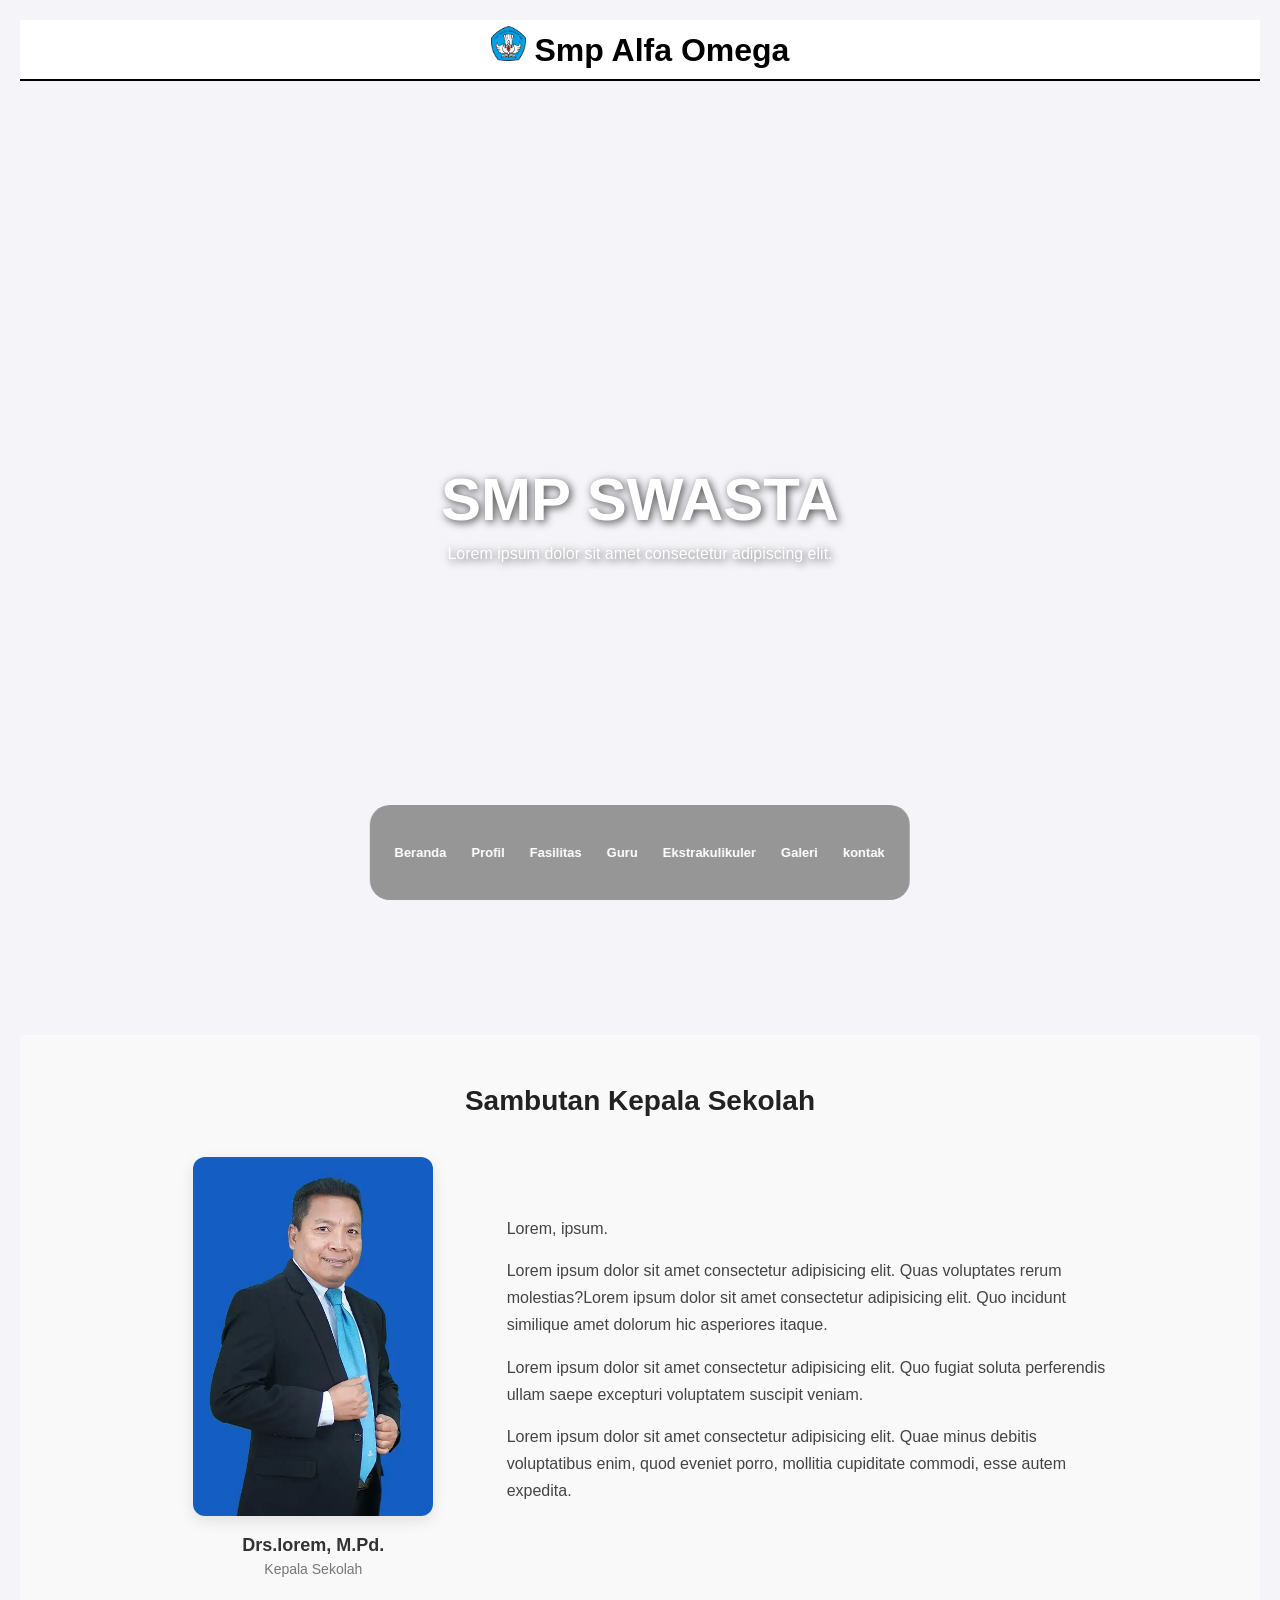
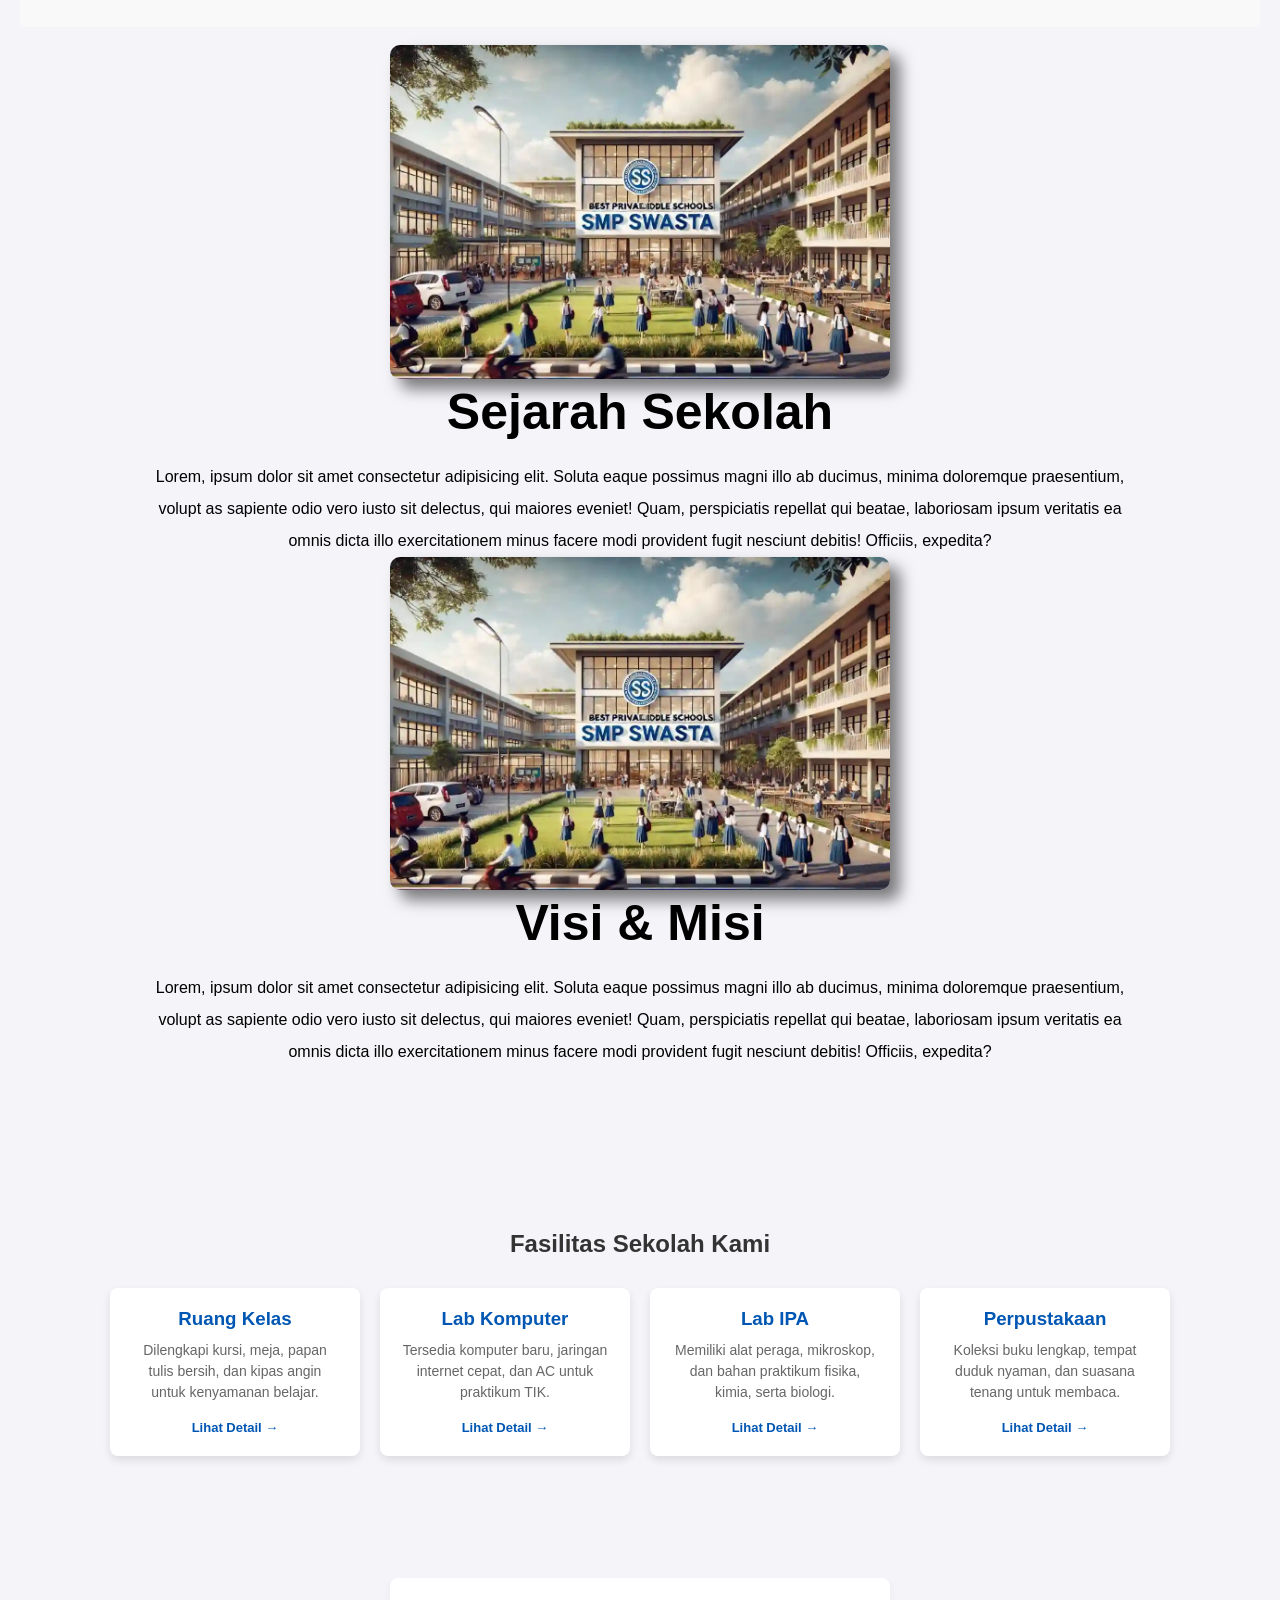
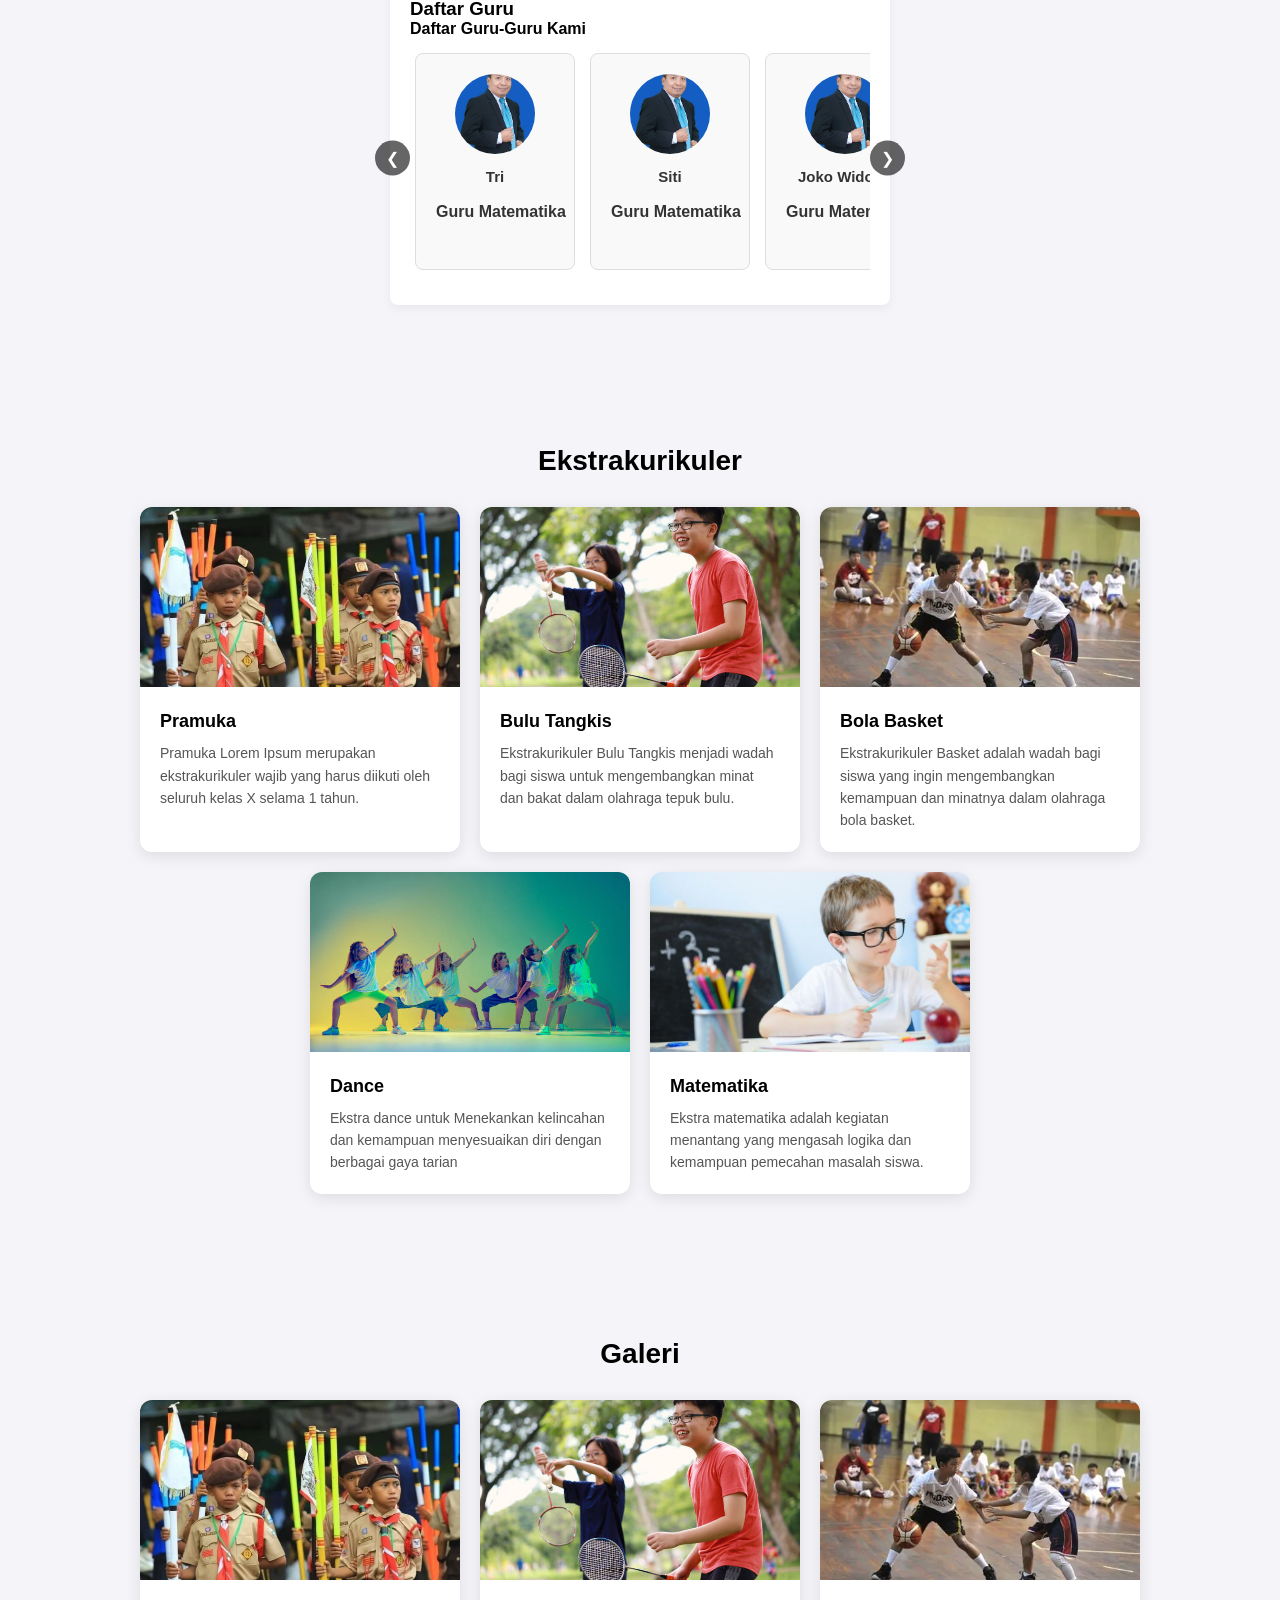
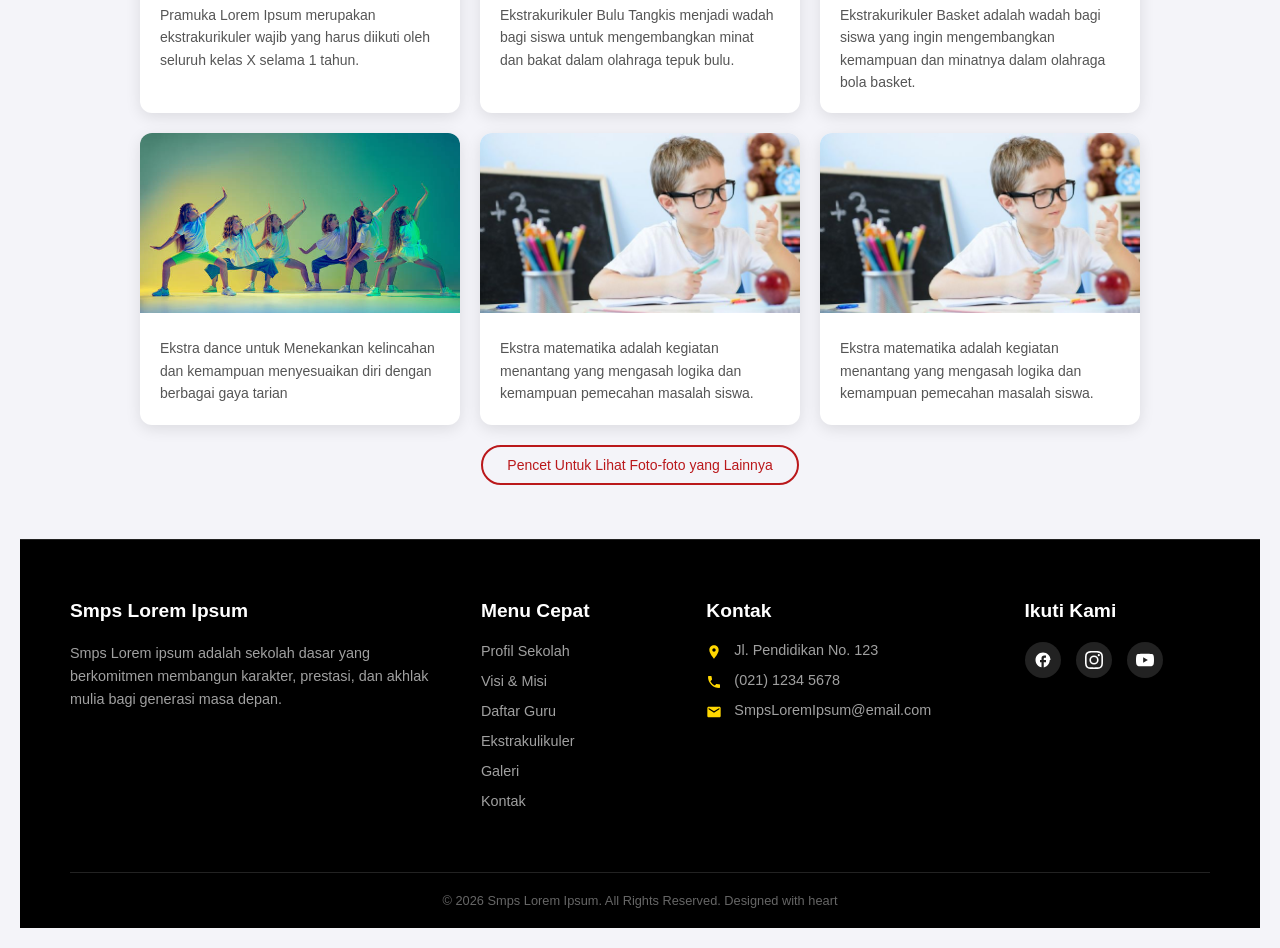
<file: index.html>
<!DOCTYPE html>
<html lang="en">
<head>
    <meta charset="UTF-8">
    <meta name="viewport" content="width=device-width, initial-scale=1.0">
    <title>websiteco</title>
    <link rel="shortcut icon" href="logo1.jpg" type="image/x-icon">
    <style>
        *{
    padding: 0;  
    margin: 0;                            
    box-sizing: border-box;
    scroll-behavior: smooth;
    font-family: Arial, Helvetica, sans-serif;
}
.container{                                                                                  
    width:80%;
    margin-inline:auto ;
}

@media (max-width:992px){
    .container{
        width: 100%;
    }
}                                            

.navbar{
    position: sticky;
    top: 0;
    padding: 0 15px;
    line-height: 45px;
    z-index: 1000;
    background-color: white;
    border-bottom: 2px solid #000000;
    font-weight: bold;
    display: fixed;
    inline-size: none;
}

.navbar-box{
    display:flex ;
    justify-content: space-between;
    align-items: center;    
    
}

.navbar-box .menu{  

    display: flex;
    align-items:right;              
    gap: 25px;
    
}

.logo1 img {
    text-align: center;
    display: fixed;
}

.navbar-box .menu li{
list-style-type: none;
}

.navbar-box .menu li a{
    text-decoration: none;
    color: black;
}



@media(max-width : 1363px){
    .navbar-box .menu{
        position: fixed;
        bottom: 0;
        left: 50%;
        transform: translateX(-50%);
        gap: 25px;      
        background-color: rgba(128, 128, 128, 0.808);
        padding: 25px;
        backdrop-filter: blur(10px);
        border-radius: 20px;
        font-size: 13px;
        
        

    }
    .navbar-box{
        justify-content: center;
    }
    .navbar-box .menu li a{
        color: white;
    }

}

.hero {
    position: relative; 
    width: 100%;
    height: 100vh;    
    overflow: hidden;
    display: flex;
    align-items: center;
    justify-content: center;
}



.background-slideshow {
    position: absolute;
    top: 0;
    left: 0;
    width: 100%;
    height: 90%;
    z-index: 1; 
}


.background-slideshow .slide {
    position: absolute;
    width: 100%;
    height: 100%;
    background-size: cover;
    background-position: center;
    background-repeat: no-repeat;
    opacity: 0;
    animation: animasiGantiGambar 12s linear infinite;
}

.background-slideshow .slide:nth-child(1) { animation-delay: 0s; }
.background-slideshow .slide:nth-child(2) { animation-delay: 4s; }
.background-slideshow .slide:nth-child(3) { animation-delay: 8s; }

@keyframes animasiGantiGambar {
    0% { opacity: 0; }
    10% { opacity: 1; }  
    33% { opacity: 1; }  
    43% { opacity: 0; }  
    100% { opacity: 0; }
}

.hero-content {
    position: relative;
    z-index: 2; 
    text-align: center;
    color: white;
    text-shadow: 2px 2px 8px rgba(0, 0, 0, 0.7); 
}

.logo1{
    margin: 3px;
    padding: 3px;
}

.logo h1{
    height: 53px;
}

.hero h1{
    font-size: 60px;
    margin-bottom: 15px;
    line-height: 1;
}

.hero p{
    margin-bottom: 30px;
}

.hero a{
    color: white;
    text-decoration: none;
    padding: 10px 20px;
    font-size: 23px;
    transition: all 0.3 ease;
    border-radius: 25px;
}

.sambutan-kepala-sekolah {
  padding: 50px 20px;
  background-color: #f9f9f9;
  font-family: 'Segoe UI', Tahoma, Geneva, Verdana, sans-serif;
}

.container {
  max-width: 1100px;
  margin: 0 auto;
}

.sambutan-kepala-sekolah h2 {
  text-align: center;
  margin-bottom: 40px;
  color: #222;
  font-size: 28px;
}

.content-wrapper {
  display: flex;
  flex-wrap: wrap;
  gap: 40px;
  align-items: center;
}

.foto-box {
  flex: 1;
  text-align: center;
  min-width: 260px;
}

.foto-box img {
  width: 100%;
  max-width: 240px;
  height: auto;
  border-radius: 12px;
  object-fit: cover;
  box-shadow: 0 5px 15px rgba(0, 0, 0, 0.1);
}


.foto-box h3 {
  margin: 15px 0 5px;
  font-size: 18px;
  color: #333;
}

.foto-box .jabatan {
  color: #777;
  font-size: 14px;
  margin: 0;
}

.teks-box {
  flex: 2;
  min-width: 300px;
  font-size: 16px;
  line-height: 1.7;
  color: #444;
}

.teks-box p {
  margin-bottom: 15px;
}
.tentang{
    width: 100%;
    min-height: 100vh;
    display: grid;
    place-items: center;
}

.tentang-box{
    display: grid;
    grid-template-columns: repeat(2,1fr);
    align-items: center;
    gap: -15px;
    
}

.tentang-box img{
    width: 500px;
    border-radius: 10px;
}


.tentang-box h1{
margin-bottom: 20px;
font-size: 50px;
}

.tentang-box p{
    line-height: 2;
    text-align: justify;
}
@media(max-width: 1313px){
 .tentang-box{
    grid-template-columns: 1fr;
    text-align: center;
 }
 .tentang-box p{
    text-align: center;
 }
}

@media(max-width:554px){
    .tentang-box img{
        width: 100%;
    }
}
.box1 img {
    box-shadow: 10px 10px 15px rgba(0,0,0, 0.5);
}

.box1 img:hover {
    transform: translateY(-5px);
    transition: transform 0.3s ease;
}

body {
  font-family: Arial, sans-serif;
  background-color: #f4f4f9;
  margin: 0;
  padding: 0;
}

.teacher-container {
  max-width: 500px; 
  margin: 50px auto;
  padding: 20px;
  background: #ffffff;
  border-radius: 8px;
  box-shadow: 0 4px 10px rgba(0,0,0,0.05);
  position: relative;
}

.teacher-track {
  display: flex;
  gap: 15px;
  overflow-x: auto; 
  padding: 15px 5px;
  flex-wrap: nowrap;
  white-space: nowrap;
  scroll-behavior: smooth; 
  cursor: grab; 
  user-select: none;
  -webkit-overflow-scrolling: touch;
}

.teacher-track:active {
  cursor: grabbing;
}

.teacher-track::-webkit-scrollbar {
  display: none; 
}

.teacher-card {
  width: 160px;
  min-width: 160px;
  flex-shrink: 0;
  background: #f9f9f9;
  border: 1px solid #ddd;
  border-radius: 8px;
  text-align: center;
  padding: 20px;
  text-decoration: none;
  color: #333;
  display: inline-block;
  box-sizing: border-box;
}

.teacher-card img {
  width: 80px;
  height: 80px;
  border-radius: 50%;
  object-fit: cover;
  pointer-events: none;  
}

.teacher-card h3 {
  font-size: 15px;
  margin: 10px 0 0 0;
  white-space: normal;
}

.nav-btn {
  position: absolute;
  top: 55%;
  transform: translateY(-50%);
  background: rgba(0, 0, 0, 0.6);
  color: white;
  border: none;
  width: 35px;
  height: 35px;
  border-radius: 50%;
  cursor: pointer;
  z-index: 10;
  font-size: 16px;
  display: flex;
  align-items: center;
  justify-content: center;
  transition: background 0.2s;
}

.nav-btn:hover {
  background: rgba(0, 0, 0, 0.8);
}

.prev-btn { left: -15px; }
.next-btn { right: -15px; }

.arrow-hint {
  font-size: 20px;
  color: #007BFF;
  opacity: 0;
  margin: 5px 0 0 0;
  transform: translateY(5px);
  transition: all 0.2s ease;
}

.teacher-card:hover .arrow-hint,
.teacher-card:active .arrow-hint {
  opacity: 1;
  transform: translateY(0);
}

.profile-card {
  max-width: 450px;
  margin: 60px auto;
  background: #ffffff;
  padding: 30px;
  border-radius: 12px;
  box-shadow: 0 4px 20px rgba(0,0,0,0.08);
}

.profile-header {
  display: flex;
  align-items: center;
  gap: 20px;
  margin-bottom: 25px;
}

.avatar-container {
  position: relative;
}

.profile-avatar {
  width: 85px;
  height: 85px;
  border-radius: 50%;
  object-fit: cover;
  background: #eee;
}

.profile-title h3 {
  margin: 0 0 5px 0;
  font-size: 18px;
  color: #333;
}

.profile-title p {
  margin: 0;
  color: #666;
  font-size: 13px;
}

.profile-details {
  border-top: 1px solid #eee;
  padding-top: 20px;
}

.detail-row {
  display: flex;
  margin-bottom: 15px;
  font-size: 14px;
}

.detail-label {
  width: 140px; 
  color: #777;
  flex-shrink: 0;
}

.detail-value {
  color: #222;
}

.font-bold {
  font-weight: bold;
}

.action-container {
  margin-top: 25px;
  border-top: 1px solid #eee;
  padding-top: 15px;
  text-align: right;
}

.back-btn {
  display: inline-block;
  padding: 8px 16px;
  background: #007BFF;
  color: white;
  text-decoration: none;
  border-radius: 6px;
  font-size: 13px;
  font-weight: bold;
  transition: background 0.2s;
}

.back-btn:hover {
  background: #0056b3;
}

.p1{
    text-align: center;
}
* {
    margin: 0;
    padding: 0;
    box-sizing: border-box;
    font-family: 'Arial', sans-serif;
}

body {
    background-color: #ffffff;
    padding: 40px 20px;
}


.ekskul-section {
    max-width: 1200px;
    margin: 0 auto;
    text-align: center;
}

.title {
    font-size: 28px;
    margin-bottom: 30px;
    font-weight: bold;
    text-align: center;
}

.card-container {
    display: flex;
    justify-content: center;
    gap: 20px;
    flex-wrap: wrap;
}

.card {
    background: #ffffff;
    border-radius: 12px;
    box-shadow: 0 4px 15px rgba(0, 0, 0, 0.1);
    overflow: hidden;
    width: 320px;
    text-align: left;
    transition: transform 0.3s ease;
}

.card:hover {
    transform: translateY(-5px);
}

.card img {
    width: 100%;
    height: 180px;
    object-fit: cover;
}

.card-content {
    padding: 20px;
}

.card-content h3 {
    color:black;
    font-size: 18px;
    margin-bottom: 10px;
}

.card-content p {
    color: #555555;
    font-size: 14px;
    line-height: 1.6;
}

.siswa{
    text-align: center;
}

.galeri-section {
    max-width: 1200px;
    margin: 0 auto;
    text-align: center;
}

.title {
    font-size: 28px;
    margin-bottom: 30px;
    font-weight: bold;
}

.card-container {
    display: flex;
    justify-content: center;
    gap: 20px;
    flex-wrap: wrap;
}

.card {
    background: #ffffff;
    border-radius: 12px;
    box-shadow: 0 4px 15px rgba(0, 0, 0, 0.1);
    overflow: hidden;
    width: 320px;
    text-align: left;
    transition: transform 0.3s ease;
}

.card:hover {
    transform: translateY(-5px);
}

.card img {
    width: 100%;
    height: 180px;
    object-fit: cover;
}

.card-content {
    padding: 20px;
}

.card-content h3 {
    color:black;
    font-size: 18px;
    margin-bottom: 10px;
}

.card-content p {
    color: #555555;
    font-size: 14px;
    line-height: 1.6;
}

.siswa{
    margin-bottom: -30px;
}

footer {
    background-color: #000000;
    color: #ffffff;
    padding: 60px 50px 20px 50px;
    font-family: 'Segoe UI', Tahoma, Geneva, Verdana, sans-serif;
    border-top: 1px solid #222;
}

footer {
    background-color: #000000; 
    color: #ffffff;
    padding: 60px 50px 20px 50px;
    font-family: 'Segoe UI', Tahoma, Geneva, Verdana, sans-serif;
    border-top: 1px solid #222;
}

.footer-container {
    display: grid;
    grid-template-columns: 2fr 1fr 1.5fr 1fr;
    gap: 40px;
    max-width: 1200px;
    margin: 0 auto;
}

.footer-col h3, .footer-col h4 {
    font-size: 1.2rem;
    margin-bottom: 20px;
    color: #ffffff;
}

.footer-col p {
    color: #a0a0a0;
    font-size: 0.9rem;
    line-height: 1.6;
}

.footer-col ul {
    list-style: none;
    padding: 0;
    margin: 0;
}

.footer-col ul li {
    margin-bottom: 12px;
}

.footer-col ul li a {
    color: #a0a0a0;
    text-decoration: none;
    font-size: 0.9rem;
    transition: color 0.3s;
}

.footer-col ul li a:hover {
    color: #ffffff;
}

.contact-info li {
    color: #a0a0a0;
    font-size: 0.9rem;
    display: flex;
    align-items: flex-start;
    gap: 12px;
    margin-bottom: 12px;
}

.contact-info svg {
    width: 16px;
    height: 16px;
    fill: #ffd700; 
    flex-shrink: 0;
    margin-top: 2px;
}

.social-links {
    display: flex;
    gap: 15px;
}

.social-links a {
    color: #ffffff;
    background-color: #222;
    width: 36px;
    height: 36px;
    border-radius: 50%;
    display: flex;
    justify-content: center;
    align-items: center;
    transition: all 0.3s;
}

.social-links svg {
    width: 18px;
    height: 18px;
    fill: currentColor;
}

.social-links a:hover {
    background-color: #ffd700;
    color: #000000;
}

.copyright {
    text-align: center;
    margin-top: 50px;
    padding-top: 20px;
    border-top: 1px solid #222;
    font-size: 0.8rem;
    color: #666;
    display: flex;
    justify-content: center;
    align-items: center;
    gap: 5px;
}

@media (max-width: 768px) {
    .footer-container {
        grid-template-columns: 1fr;
        gap: 30px;
    }
}

@media (max-width: 768px) {
    .footer-container {
        grid-template-columns: 1fr;
        gap: 30px;
    }
}

body {
    font-family: 'Segoe UI', Tahoma, Geneva, Verdana, sans-serif;
    background-color: #f9f9f9;
    margin: 0;
    padding: 20px;
}


.announcement-container {
    display: flex;
    gap: 20px;
    justify-content: center;
    max-width: 1200px;
    margin: 0 auto 30px auto;
}

.announcement-card {
    background-color: #ffffff;
    border: 1px solid #e0e0e0;
    border-radius: 8px;
    padding: 20px;
    flex: 1;
    max-width: 500px;
    box-shadow: 0 2px 5px rgba(0,0,0,0.05);
}

.announcement-text {
    font-size: 14px;
    color: #333333;
    line-height: 1.5;
    margin-bottom: 15px;
}

.btn-lihat {
    display: inline-block;
    background-color: #ba181b; 
    color: white;
    text-decoration: none;
    font-size: 13px;
    font-weight: bold;
    padding: 8px 16px;
    border-radius: 20px; 
    transition: background-color 0.3s;
}

.btn-lihat:hover {
    background-color: #a61215; 
}

.more-container {
    text-align: center;
}

.btn-more {
    display: inline-block;
    background-color: transparent;
    color: #ba181b;
    border: 2px solid #ba181b;
    text-decoration: none;
    font-size: 14px;
    font-weight: 500;
    padding: 10px 24px;
    border-radius: 25px;
    transition: all 0.3s;
}

.btn-more:hover {
    background-color: #ba181b;
    color: white;
}
/* INI BAGIAN FASILITAS */
body {
    font-family: Arial, sans-serif;
    margin: 0;
    padding: 20px;
    background-color: #f4f4f9;
}

.judul-utama {
    text-align: center;
    color: #333;
}

.bungkus-fasilitas {
    display: flex;
    flex-wrap: wrap;
    justify-content: center;
    gap: 20px;
    margin-top: 30px;
}

.kotak-informasi {
    background: white;
    border-radius: 8px;
    box-shadow: 0 4px 8px rgba(0,0,0,0.1);
    width: 250px;
    padding: 20px;
    text-align: center;
    text-decoration: none; 
    display: block;
    transition: transform 0.2s, box-shadow 0.2s;
}

.kotak-informasi:hover {
    transform: translateY(-5px);
    box-shadow: 0 6px 12px rgba(0,0,0,0.15);
}

.nama-fasilitas {
    color: #0056b3;
    margin-top: 0;
    margin-bottom: 10px;
}

.detail-fasilitas {
    color: #666;
    font-size: 14px;
    line-height: 1.5;
    margin-bottom: 15px;
}

.tombol-baca {
    font-size: 13px;
    color: #0056b3;
    font-weight: bold;
}
    </style>
</head>
<body id="Beranda">
    <div class="navbar">
        <div class="container">
            <div class="navbar-box">
                <div class="logo">
                    <h1 class="logo1"><img src="logo1.jpg" width="35px" height="35px">&nbsp;Smp Alfa Omega</h1>
                </div>
                <ul class="menu">
                    <li><a href="#Beranda">Beranda</a></li>
                    <li><a href="#Profil">Profil</a></li>
                    <li><a href="#fasilitas">Fasilitas</a></li>
                    <li><a href="#guru">Guru</a></li>
                    <li><a href="#ekstra">Ekstrakulikuler</a></li>
                    <li><a href="#galeri">Galeri</a></li>
                    <li><a href="#kontak">kontak</a></li>
                </ul>
            </div>
        </div>
    </div>
    
    <div class="hero" > 
    <div class="background-slideshow">
        <div class="slide" style="background-image: url('school.jpg');"></div>
        <div class="slide" style="background-image: url('lab ipa.jpg');"></div> 
        <div class="slide" style="background-image: url('lab kompute.jpg');"></div> 
    </div>

    <div class="hero-content">
     
        <h1>SMP SWASTA</h1>
        <p>Lorem ipsum dolor sit amet consectetur adipiscing elit.</p>
    </div>

</div>
    </div><br><br><br>

    <section class="sambutan-kepala-sekolah">
    <div class="container">
      <h2>Sambutan Kepala Sekolah</h2>
      <div class="content-wrapper">
        
        <div class="foto-box">
          <img src="kepsek1.webp" alt="Foto Kepala Sekolah">
          <h3>Drs.lorem, M.Pd.</h3>
          <p class="jabatan">Kepala Sekolah</p>
        </div>
        
        <div class="teks-box">
          <p>Lorem, ipsum.</p>
          <p>Lorem ipsum dolor sit amet consectetur adipisicing elit. Quas voluptates rerum molestias?Lorem ipsum dolor sit amet consectetur adipisicing elit. Quo incidunt similique amet dolorum hic asperiores itaque.</p>
          <p>Lorem ipsum dolor sit amet consectetur adipisicing elit. Quo fugiat soluta perferendis ullam saepe excepturi voluptatem suscipit veniam.</p>
          <p>Lorem ipsum dolor sit amet consectetur adipisicing elit. Quae minus debitis voluptatibus enim, quod eveniet porro, mollitia cupiditate commodi, esse autem expedita.</p>
        </div>

      </div>
    </div>
  </section>
     <br>
    <div class="tentang" id="Profil">
        <div class="container">
            <div class="tentang-box">
                <div class="box1">
                    <img src="school.jpg" alt="school-image">
                </div>
                <div class="box">
                    <h1>Sejarah Sekolah</h1>
                    <p>Lorem, ipsum dolor sit amet consectetur adipisicing elit. Soluta eaque possimus magni illo ab ducimus, minima doloremque praesentium, volupt
                        as sapiente odio vero iusto sit delectus, qui maiores eveniet! Quam, perspiciatis repellat qui beatae, laboriosam ipsum veritatis
                         ea omnis dicta illo exercitationem minus facere modi provident fugit nesciunt debitis! Officiis, expedita?</p>
                </div>
            </div>
        </div >
          <div class="container">
            <div class="tentang-box">
                <div class="box1">
                    <img src="school.jpg" alt="school-image">
                </div>
                <div class="box">
                    <h1>Visi & Misi</h1>
                    <p>Lorem, ipsum dolor sit amet consectetur adipisicing elit. Soluta eaque possimus magni illo ab ducimus, minima doloremque praesentium, volupt
                        as sapiente odio vero iusto sit delectus, qui maiores eveniet! Quam, perspiciatis repellat qui beatae, laboriosam ipsum veritatis
                         ea omnis dicta illo exercitationem minus facere modi provident fugit nesciunt debitis! Officiis, expedita?</p>
                </div>
            </div>
        </div>
    </div><br><br><br>
     <section id="fasilitas"><br><br><br><br><br><br>
     <h1 class="judul-utama">Fasilitas Sekolah Kami</h1>
    <div class="bungkus-fasilitas">
       
        <a href="kelas.html" class="kotak-informasi">
            <h3 class="nama-fasilitas">Ruang Kelas</h3>
            <p class="detail-fasilitas">Dilengkapi kursi, meja, papan tulis bersih, dan kipas angin untuk kenyamanan belajar.</p>
            <span class="tombol-baca">Lihat Detail &rarr;</span>
        </a>
        
        <a href="lab-komputer.html" class="kotak-informasi">
            <h3 class="nama-fasilitas">Lab Komputer</h3>
            <p class="detail-fasilitas">Tersedia komputer baru, jaringan internet cepat, dan AC untuk praktikum TIK.</p>
            <span class="tombol-baca">Lihat Detail &rarr;</span>
        </a>
        
        <a href="lab-ipa.html" class="kotak-informasi">
            <h3 class="nama-fasilitas">Lab IPA</h3>
            <p class="detail-fasilitas">Memiliki alat peraga, mikroskop, dan bahan praktikum fisika, kimia, serta biologi.</p>
            <span class="tombol-baca">Lihat Detail &rarr;</span>
        </a>
        
        <a href="perpustakaan.html" class="kotak-informasi">
            <h3 class="nama-fasilitas">Perpustakaan</h3>
            <p class="detail-fasilitas">Koleksi buku lengkap, tempat duduk nyaman, dan suasana tenang untuk membaca.</p>
            <span class="tombol-baca">Lihat Detail &rarr;</span>
        </a>
    </div>
    
    <section id="guru"><br><br><br><br>
     <div class="teacher-container">
    <h1>Daftar Guru</h1>
    <h4>Daftar Guru-Guru Kami</h4>

    <button class="nav-btn prev-btn" id="prevBtn">&#10094;</button>
    <button class="nav-btn next-btn" id="nextBtn">&#10095;</button>

    <div class="teacher-track" id="teacherTrack">
      
      <!-- Card Guru 1 -->
      <a href="miss1.html" class="teacher-card">
        <img src="kepsek1.webp" alt="Foto Guru">
        <h3>Tri</h3><br>
         <p class="p1"><b>Guru Matematika</b></p>
        <p class="arrow-hint">&rarr;</p>
      </a>

      <!-- Card Guru 2 -->
      <a href="miss2.html" class="teacher-card">
        <img src="kepsek1.webp" alt="Foto Guru">
        <h3>Siti</h3><br>
         <p class="p1"><b>Guru Matematika</b></p>
        <p class="arrow-hint">&rarr;</p>
      </a>

      <!-- Card Guru 3 -->
      <a href="mr1.html" class="teacher-card">
        <img src="kepsek1.webp" alt="Foto Guru">
        <h3>Joko Widodo</h3><br>
         <p class="p1"><b>Guru Matematika</b></p>
        <p class="arrow-hint">&rarr;</p>
      </a>

      <!-- Card Guru 4 -->
      <a href="mr2.html" class="teacher-card">
        <img src="kepsek1.webp" alt="Foto Guru">
        <h3>Budi Santoso</h3><br>
         <p class="p1"><b>Guru Matematika</b></p>
        <p class="arrow-hint">&rarr;</p>
      </a>

      <!-- Card Guru 5 -->
      <a href="miss3.html" class="teacher-card">
        <img src="kepsek1.webp" alt="Foto Guru">
        <h3>Ahmad Yani</h3><br>
         <p class="p1"><b>Guru Matematika</b></p>
        <p class="arrow-hint">&rarr;</p>
      </a>
       
      
      <!-- Card Guru 6 -->
      <a href="miss4.html" class="teacher-card">
        <img src="kepsek1.webp" alt="Foto Guru">
        <h3>prabowo</h3><br>
         <p class="p1"><b>Guru Matematika</b></p>
        <p class="arrow-hint">&rarr;</p>
      </a>

      
      <!-- Card Guru 7 -->
      <a href="miss5.html" class="teacher-card">
        <img src="kepsek1.webp" alt="Foto Guru">
        <h3>subianto</h3><br>
        <p class="p1"><b>Guru Matematika</b></p>
        <p class="arrow-hint">&rarr;</p>
      </a>
    </div>
  </div>
  </section>


  <script src="script.js"></script>

   <section class="ekskul-section" id="ekstra"><br><br><br><br><br>
        <h2 class="title">Ekstrakurikuler</h2>
        <div class="card-container">
            
            
            <div class="card">
                <img src="ekstra pramuka.webp" alt="Pramuka">
                <div class="card-content">
                    <h3>Pramuka</h3>
                    <p>Pramuka Lorem Ipsum merupakan ekstrakurikuler wajib yang harus diikuti oleh seluruh kelas X selama 1 tahun.</p>
                </div>
            </div>

            <div class="card">
                <img src="badminton.jpg" alt="Bulu Tangkis">
                <div class="card-content">
                    <h3>Bulu Tangkis</h3>
                    <p>Ekstrakurikuler Bulu Tangkis menjadi wadah bagi siswa untuk mengembangkan minat dan bakat dalam olahraga tepuk bulu.</p>
                </div>
            </div>

            <div class="card">
                <img src="basket.webp" alt="Basket">
                <div class="card-content">
                    <h3>Bola Basket</h3>
                    <p>Ekstrakurikuler Basket adalah wadah bagi siswa yang ingin mengembangkan kemampuan dan minatnya dalam olahraga bola basket.</p>
                </div>
            </div>
              <div class="card">
                <img src="dance.jpg" alt="dance">
                <div class="card-content">
                    <h3>Dance</h3>
                    <p> Ekstra dance untuk Menekankan kelincahan dan kemampuan menyesuaikan diri dengan berbagai gaya tarian</p>
                </div>
            </div>
              <div class="card">
                <img src="hitung.jpeg" alt="matematika">
                <div class="card-content">
                    <h3>Matematika</h3>
                    <p>Ekstra matematika adalah kegiatan menantang yang mengasah logika dan kemampuan pemecahan masalah siswa.</p>
                </div>
            </div>
        </div>
    </section >
    <br><br><br>
     <section class="galeri-section" id="galeri"><br><br><br><br><br>
        <h2 class="title">Galeri</h2>
        
        <div class="card-container">
            <div class="card">
                <img src="ekstra pramuka.webp" alt="Pramuka">
                <div class="card-content">
                    <p>Pramuka Lorem Ipsum merupakan ekstrakurikuler wajib yang harus diikuti oleh seluruh kelas X selama 1 tahun.</p>
                </div>
            </div>
            <div class="card">
                <img src="badminton.jpg" alt="Bulu Tangkis">
                <div class="card-content">
                    <p>Ekstrakurikuler Bulu Tangkis menjadi wadah bagi siswa untuk mengembangkan minat dan bakat dalam olahraga tepuk bulu.</p>
                </div>
            </div>
            <div class="card">
                <img src="basket.webp" alt="Basket">
                <div class="card-content">
                    <p>Ekstrakurikuler Basket adalah wadah bagi siswa yang ingin mengembangkan kemampuan dan minatnya dalam olahraga bola basket.</p>
                </div>
            </div>
              <div class="card">
                <img src="dance.jpg" alt="dance">
                <div class="card-content">
                    <p> Ekstra dance untuk Menekankan kelincahan dan kemampuan menyesuaikan diri dengan berbagai gaya tarian</p>
                </div>
            </div>
              <div class="card">
                <img src="hitung.jpeg" alt="matematika">
                <div class="card-content">
                    <p>Ekstra matematika adalah kegiatan menantang yang mengasah logika dan kemampuan pemecahan masalah siswa.</p>
                </div>
            </div>
             <div class="card">
                <img src="hitung.jpeg" alt="matematika">
                <div class="card-content">
                    <p>Ekstra matematika adalah kegiatan menantang yang mengasah logika dan kemampuan pemecahan masalah siswa.</p>
                </div>
            </div>
            
    <div class="more-container" id="kontak">
        <a href="galeri.html" class="btn-more">Pencet Untuk Lihat Foto-foto yang Lainnya</a>
    </div>
        </div>
    </section>
    <br><br><br>
       <footer>
        <div class="footer-container">
          
            <div class="footer-col">
                <h3>Smps Lorem Ipsum</h3>
                <p>Smps Lorem ipsum adalah sekolah dasar yang berkomitmen membangun karakter, prestasi, dan akhlak mulia bagi generasi masa depan.</p>
            </div>

            <div class="footer-col">
                <h4>Menu Cepat</h4>
                <ul>
                    <li><a href="#Profil">Profil Sekolah</a></li>
                    <li><a href="#Profil">Visi & Misi</a></li>
                    <li><a href="#guru">Daftar Guru</a></li>
                    <li><a href="#ekstra">Ekstrakulikuler</a></li>
                    <li><a href="#galeri">Galeri</a></li>
                    <li><a href="#kontak">Kontak</a></li>
                </ul>
            </div>

            <div class="footer-col">
                <h4>Kontak</h4>
                <ul class="contact-info">
                    <li>
                       
                        <svg viewBox="0 0 24 24"><path d="M12 2C8.13 2 5 5.13 5 9c0 5.25 7 13 7 13s7-7.75 7-13c0-3.87-3.13-7-7-7zm0 9.5c-1.38 0-2.5-1.12-2.5-2.5s1.12-2.5 2.5-2.5 2.5 1.12 2.5 2.5-1.12 2.5-2.5 2.5z"/></svg>
                        Jl. Pendidikan No. 123
                    </li>
                    <li>
                      
                        <svg viewBox="0 0 24 24"><path d="M6.62 10.79c1.44 2.83 3.76 5.14 6.59 6.59l2.2-2.2c.27-.27.67-.36 1.02-.24 1.12.37 2.33.57 3.57.57.55 0 1 .45 1 1V20c0 .55-.45 1-1 1-9.39 0-17-7.61-17-17 0-.55.45-1 1-1h3.5c.55 0 1 .45 1 1 0 1.25.2 2.45.57 3.57.11.35.03.74-.25 1.02l-2.2 2.2z"/></svg>
                        (021) 1234 5678
                    </li>
                    <li>
                        
                        <svg viewBox="0 0 24 24"><path d="M20 4H4c-1.1 0-1.99.9-1.99 2L2 18c0 1.1.9 2 2 2h16c1.1 0 2-.9 2-2V6c0-1.1-.9-2-2-2zm0 4l-8 5-8-5V6l8 5 8-5v2z"/></svg>
                        SmpsLoremIpsum@email.com
                    </li>
                </ul>
            </div>
            <div class="footer-col">
                <h4>Ikuti Kami</h4>
                <div class="social-links">
                 
                    <a href="#">
                        <svg viewBox="0 0 24 24"><path d="M22 12c0-5.52-4.48-10-10-10S2 6.48 2 12c0 4.84 3.44 8.87 8 9.8V15H8v-3h2V9.5C10 7.57 11.57 6 13.5 6H16v3h-2c-.55 0-1 .45-1 1v2h3v3h-3v6.95c4.56-.93 8-4.96 8-9.8z"/></svg>
                    </a>
      
                    <a href="#">
                        <svg viewBox="0 0 24 24"><path d="M12 2.163c3.204 0 3.584.012 4.85.07 3.252.148 4.771 1.691 4.919 4.919.058 1.265.069 1.645.069 4.849 0 3.205-.012 3.584-.069 4.849-.149 3.225-1.664 4.771-4.919 4.919-1.266.058-1.644.07-4.85.07-3.204 0-3.584-.012-4.849-.07-3.26-.149-4.771-1.699-4.919-4.92-.058-1.265-.07-1.644-.07-4.849 0-3.204.013-3.583.07-4.849.149-3.227 1.664-4.771 4.919-4.919 1.266-.057 1.645-.069 4.849-.069zM12 0C8.741 0 8.333.014 7.053.072 2.695.272.273 2.69.073 7.051.014 8.333 0 8.741 0 12c0 3.259.014 3.668.072 4.948.2 4.358 2.618 6.78 6.98 6.98 1.281.058 1.689.072 4.948.072 3.259 0 3.668-.014 4.948-.072 4.354-.2 6.782-2.618 6.979-6.98.059-1.28.073-1.689.073-4.948 0-3.259-.014-3.667-.072-4.947-.196-4.354-2.617-6.78-6.979-6.98C15.668.014 15.259 0 12 0zm0 5.838a6.162 6.162 0 1 0 0 12.324 6.162 6.162 0 0 0 0-12.324zM12 16a4 4 0 1 1 0-8 4 4 0 0 1 0 8zm6.406-11.845a1.44 1.44 0 1 0 0 2.881 1.44 1.44 0 0 0 0-2.881z"/></svg>
                    </a>
                 
                    <a href="#">
                        <svg viewBox="0 0 24 24"><path d="M23.498 6.186a3.016 3.016 0 0 0-2.122-2.136C19.505 3.545 12 3.545 12 3.545s-7.505 0-9.377.505A3.017 3.017 0 0 0 .502 6.186C0 8.07 0 12 0 12s0 3.93.502 5.814a3.016 3.016 0 0 0 2.122 2.136c1.871.505 9.376.505 9.376.505s7.505 0 9.377-.505a3.015 3.015 0 0 0 2.122-2.136C24 15.93 24 12 24 12s0-3.93-.502-5.814zM9.545 15.568V8.432L15.818 12l-6.273 3.568z"/></svg>
                    </a>
                </div>
            </div>
        </div>

        <div class="copyright">
            <p>&copy; 2026 Smps Lorem Ipsum. All Rights Reserved. Designed with heart</p>
      
        </div>
    </footer>
</body>
</html>
</file>
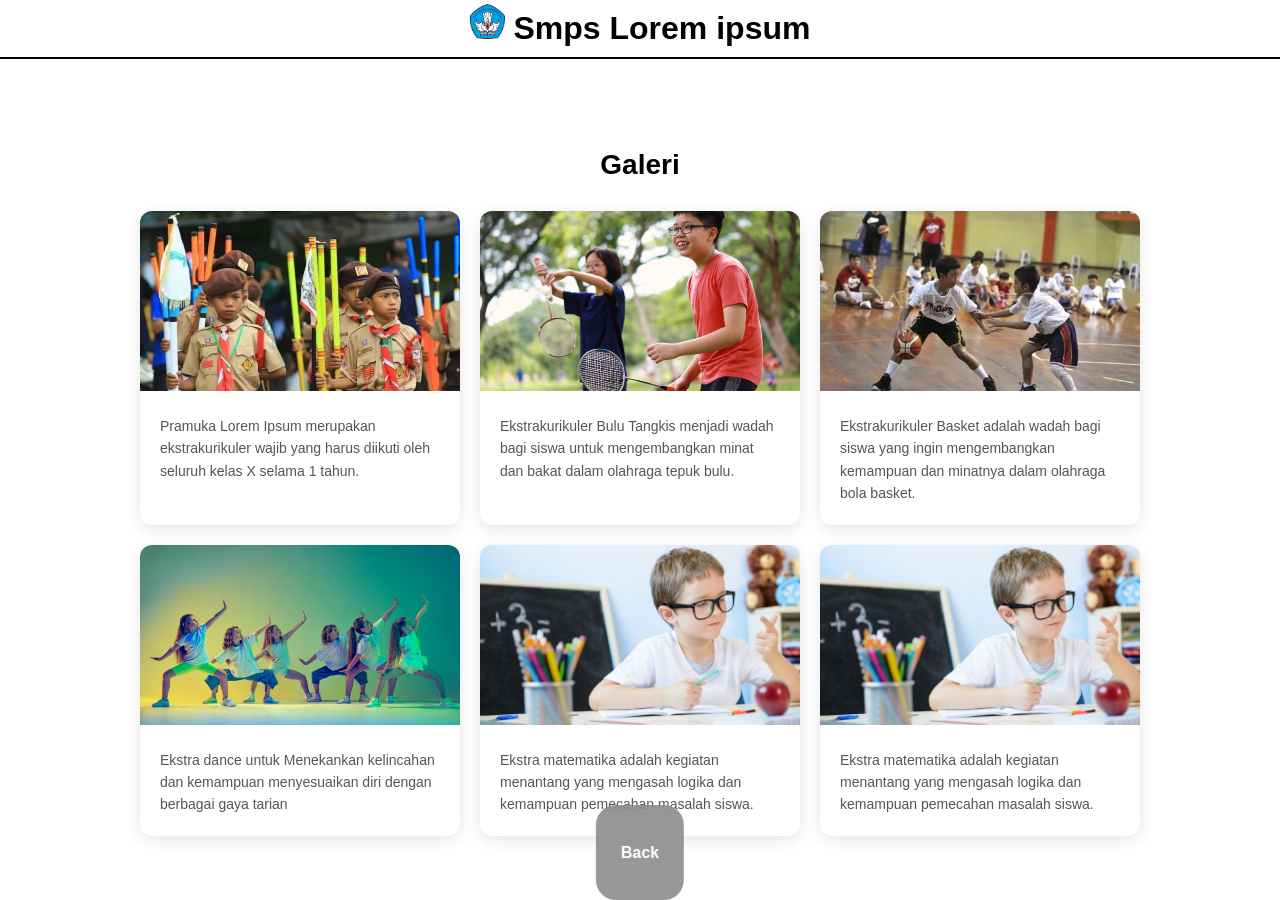
<file: galeri.html>
<!DOCTYPE html>
<html lang="en">
<head>
    <meta charset="UTF-8">
    <meta name="viewport" content="width=device-width, initial-scale=1.0">
    <title>Document</title>
    <link rel="stylesheet" href="web2.css">
</head>
<body>
     <div class="navbar">
        <div class="container">
            <div class="navbar-box">
                <div class="logo">
                    <h1 class="logo1"><img src="logo1.jpg" width="35px" height="35px">&nbsp;Smps Lorem ipsum</h1>
                </div>
                <ul class="menu">
                    <li><a href="home.html">Back</a></li>
                </ul>
            </div>
        </div>
    </div>
    
     <section class="galeri-section" id="galeri"><br><br><br><br><br>
        <h2 class="title">Galeri</h2>
        
        <div class="card-container">
            <div class="card">
                <img src="ekstra pramuka.webp" alt="Pramuka">
                <div class="card-content">
                    <p>Pramuka Lorem Ipsum merupakan ekstrakurikuler wajib yang harus diikuti oleh seluruh kelas X selama 1 tahun.</p>
                </div>
            </div>
            <div class="card">
                <img src="badminton.jpg" alt="Bulu Tangkis">
                <div class="card-content">
                    <p>Ekstrakurikuler Bulu Tangkis menjadi wadah bagi siswa untuk mengembangkan minat dan bakat dalam olahraga tepuk bulu.</p>
                </div>
            </div>
            <div class="card">
                <img src="basket.webp" alt="Basket">
                <div class="card-content">
                    <p>Ekstrakurikuler Basket adalah wadah bagi siswa yang ingin mengembangkan kemampuan dan minatnya dalam olahraga bola basket.</p>
                </div>
            </div>
              <div class="card">
                <img src="dance.jpg" alt="dance">
                <div class="card-content">
                    <p> Ekstra dance untuk Menekankan kelincahan dan kemampuan menyesuaikan diri dengan berbagai gaya tarian</p>
                </div>
            </div>
              <div class="card">
                <img src="hitung.jpeg" alt="matematika">
                <div class="card-content">
                    <p>Ekstra matematika adalah kegiatan menantang yang mengasah logika dan kemampuan pemecahan masalah siswa.</p>
                </div>
            </div>
             <div class="card">
                <img src="hitung.jpeg" alt="matematika">
                <div class="card-content">
                    <p>Ekstra matematika adalah kegiatan menantang yang mengasah logika dan kemampuan pemecahan masalah siswa.</p>
                </div>
            </div>
    </section>
</body>
</html>
</file>
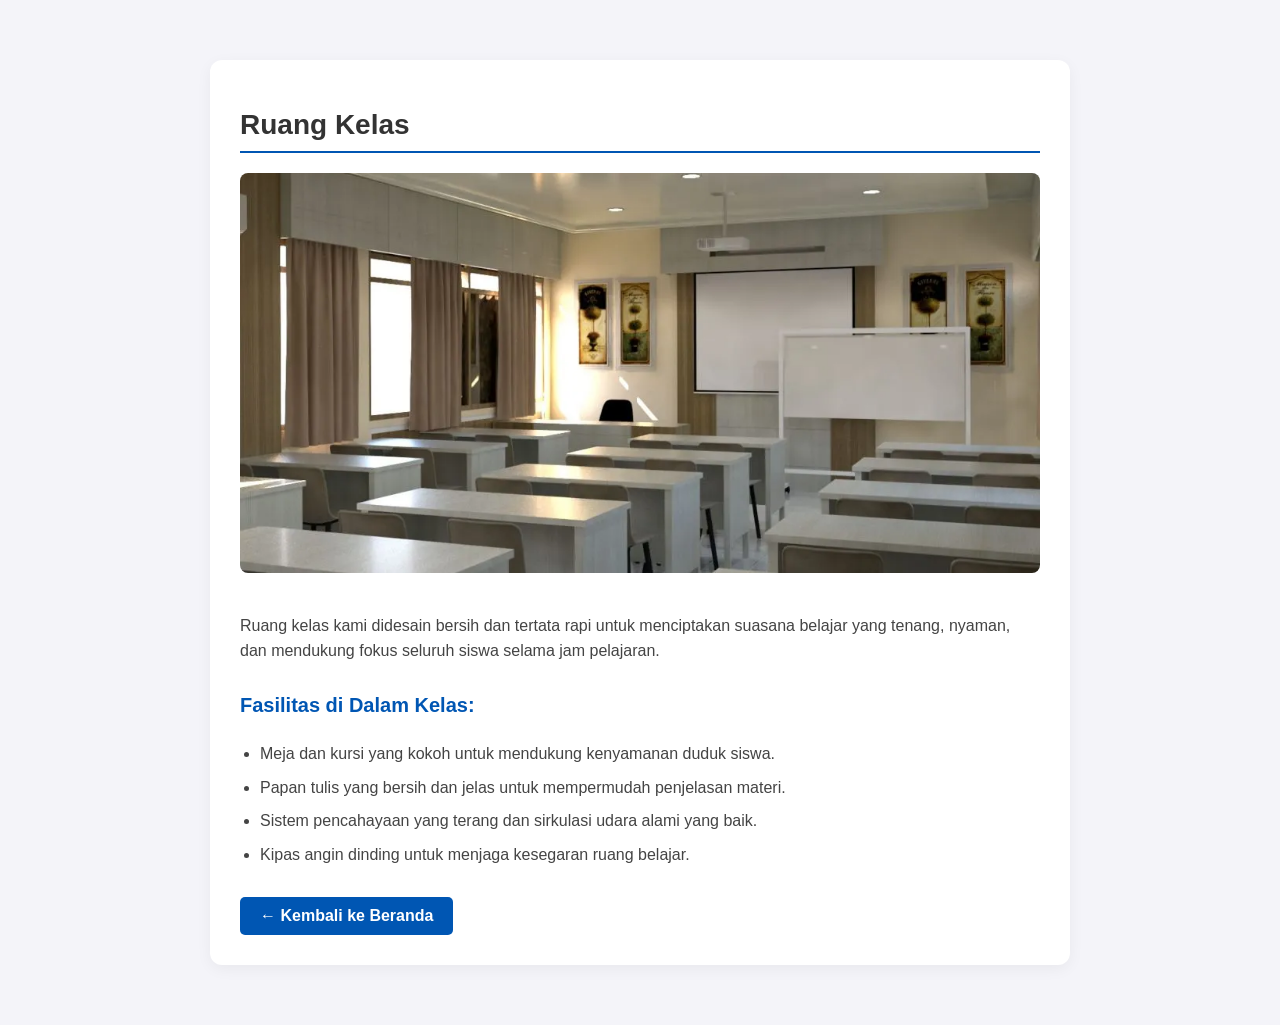
<file: kelas.html>
<!DOCTYPE html>
<html lang="en">
<head>
    <meta charset="UTF-8">
    <meta name="viewport" content="width=device-width, initial-scale=1.0">
    <title>Document</title>
    <link rel="stylesheet" href="style.css">
</head>
<body>
    <!DOCTYPE html>
<html lang="id">
<head>
    <meta charset="UTF-8">
    <meta name="viewport" content="width=device-width, initial-scale=1.0">
    <title>Detail Fasilitas - Ruang Kelas</title>
    <link rel="stylesheet" href="style.css">
</head>
<body>

    <div class="bungkus-halaman">
        <h1 class="judul-halaman">Ruang Kelas</h1>
        
        <img src="kelas.webp" alt="Ruang Kelas" class="gambar-fasilitas">
        
        <div class="artikel-detail">
            <p>Ruang kelas kami didesain bersih dan tertata rapi untuk menciptakan suasana belajar yang tenang, nyaman, dan mendukung fokus seluruh siswa selama jam pelajaran.</p>
            
            <h3 class="sub-judul">Fasilitas di Dalam Kelas:</h3>
            <ul class="daftar-fitur">
                <li>Meja dan kursi yang kokoh untuk mendukung kenyamanan duduk siswa.</li>
                <li>Papan tulis yang bersih dan jelas untuk mempermudah penjelasan materi.</li>
                <li>Sistem pencahayaan yang terang dan sirkulasi udara alami yang baik.</li>
                <li>Kipas angin dinding untuk menjaga kesegaran ruang belajar.</li>
            </ul>
        </div>

        <a href="home.html" class="tombol-kembali">&larr; Kembali ke Beranda</a>
    </div>

</body>
</html>
</body>
</html>
</file>
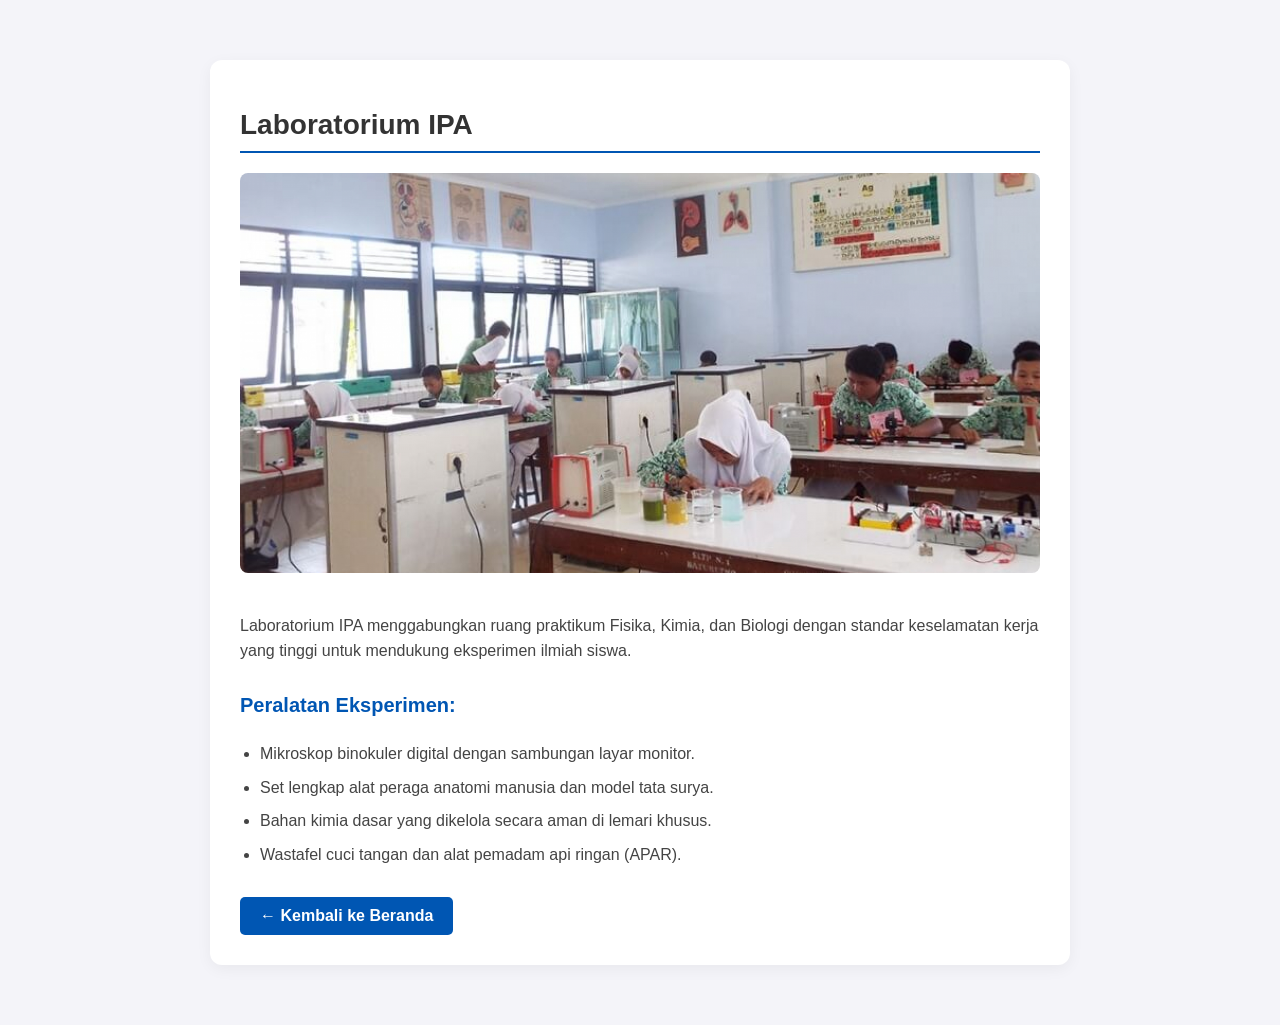
<file: lab-ipa.html>
<!DOCTYPE html>
<html lang="id">
<head>
    <meta charset="UTF-8">
    <meta name="viewport" content="width=device-width, initial-scale=1.0">
    <title>Detail Fasilitas - Lab IPA</title>
    <link rel="stylesheet" href="style1.css">
</head>
<body>

    <!-- Nama class diubah khusus menggunakan awalan 'sains-' -->
    <div class="ruang-sains">
        <h1 class="judul-sains">Laboratorium IPA</h1>
        
        <img src="lab ipa.jpg" alt="Lab IPA" class="banner-sains">
        
        <div class="konten-sains">
            <p>Laboratorium IPA menggabungkan ruang praktikum Fisika, Kimia, dan Biologi dengan standar keselamatan kerja yang tinggi untuk mendukung eksperimen ilmiah siswa.</p>
            
            <h3 class="topik-sains">Peralatan Eksperimen:</h3>
            <ul class="list-alat-sains">
                <li>Mikroskop binokuler digital dengan sambungan layar monitor.</li>
                <li>Set lengkap alat peraga anatomi manusia dan model tata surya.</li>
                <li>Bahan kimia dasar yang dikelola secara aman di lemari khusus.</li>
                <li>Wastafel cuci tangan dan alat pemadam api ringan (APAR).</li>
            </ul>
        </div>

        <a href="home.html" class="link-kembali-sains">&larr; Kembali ke Beranda</a>
    </div>

</body>
</html>
</file>
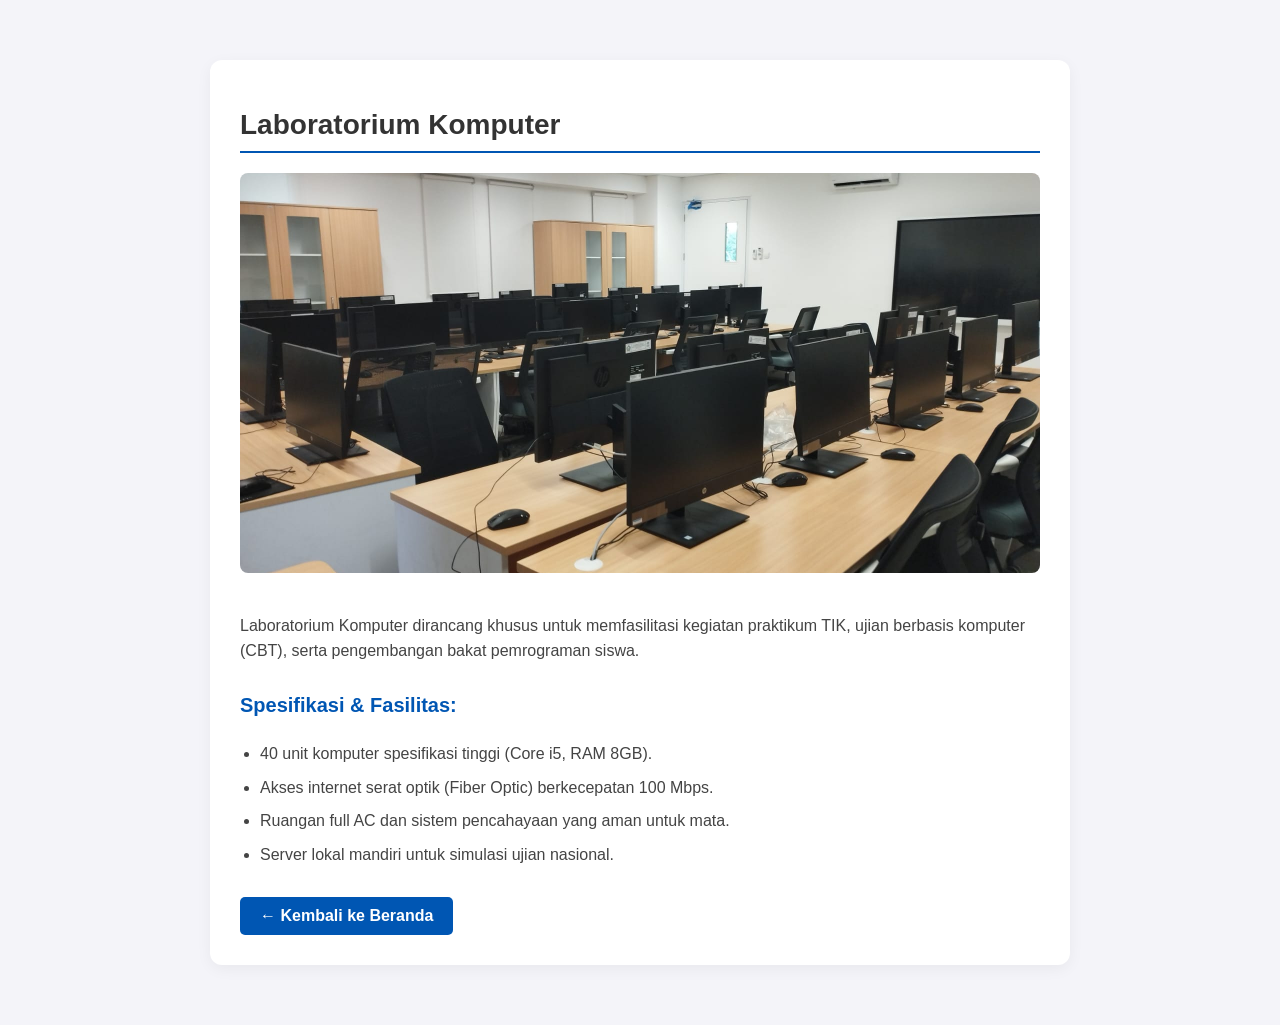
<file: lab-komputer.html>
<!DOCTYPE html>
<html lang="id">
<head>
    <meta charset="UTF-8">
    <meta name="viewport" content="width=device-width, initial-scale=1.0">
    <title>Detail Fasilitas - Lab Komputer</title>
    <link rel="stylesheet" href="style3.css">
</head>
<body>

    <!-- Nama class diubah khusus menggunakan awalan 'tekno-' -->
    <div class="ruang-tekno">
        <h1 class="judul-tekno">Laboratorium Komputer</h1>
        
        <img src="lab kompute.jpg" alt="Lab Komputer" class="banner-tekno">
        
        <div class="konten-tekno">
            <p>Laboratorium Komputer dirancang khusus untuk memfasilitasi kegiatan praktikum TIK, ujian berbasis komputer (CBT), serta pengembangan bakat pemrograman siswa.</p>
            
            <h3 class="topik-tekno">Spesifikasi & Fasilitas:</h3>
            <ul class="list-alat-tekno">
                <li>40 unit komputer spesifikasi tinggi (Core i5, RAM 8GB).</li>
                <li>Akses internet serat optik (Fiber Optic) berkecepatan 100 Mbps.</li>
                <li>Ruangan full AC dan sistem pencahayaan yang aman untuk mata.</li>
                <li>Server lokal mandiri untuk simulasi ujian nasional.</li>
            </ul>
        </div>

        <a href="home.html" class="link-kembali-tekno">&larr; Kembali ke Beranda</a>
    </div>

</body>
</html>
</file>
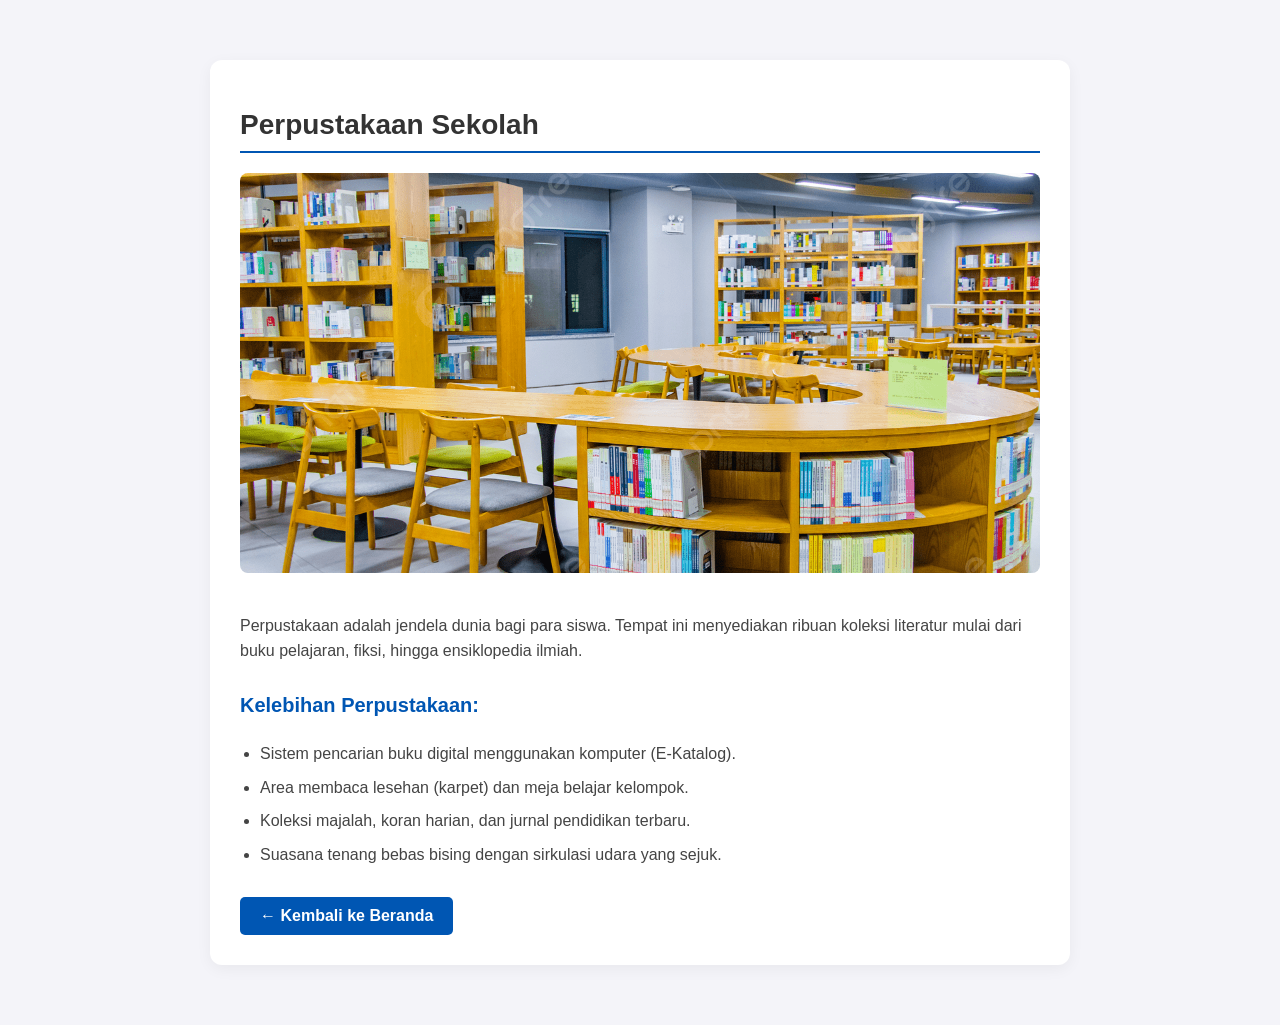
<file: perpustakaan.html>
<!DOCTYPE html>
<html lang="id">
<head>
    <meta charset="UTF-8">
    <meta name="viewport" content="width=device-width, initial-scale=1.0">
    <title>Detail Fasilitas - Perpustakaan</title>
    <link rel="stylesheet" href="style4.css">
</head>
<body>
    <div class="ruang-buku">
        <h1 class="judul-buku">Perpustakaan Sekolah</h1>
        
        <img src="perpus.jpg" alt="Perpustakaan" class="banner-buku">
        
        <div class="konten-buku">
            <p>Perpustakaan adalah jendela dunia bagi para siswa. Tempat ini menyediakan ribuan koleksi literatur mulai dari buku pelajaran, fiksi, hingga ensiklopedia ilmiah.</p>
            
            <h3 class="topik-buku">Kelebihan Perpustakaan:</h3>
            <ul class="list-alat-buku">
                <li>Sistem pencarian buku digital menggunakan komputer (E-Katalog).</li>
                <li>Area membaca lesehan (karpet) dan meja belajar kelompok.</li>
                <li>Koleksi majalah, koran harian, dan jurnal pendidikan terbaru.</li>
                <li>Suasana tenang bebas bising dengan sirkulasi udara yang sejuk.</li>
            </ul>
        </div>

        <a href="home.html" class="link-kembali-buku">&larr; Kembali ke Beranda</a>
    </div>

</body>
</html>
</file>
<file: web2.css>
*{
    padding: 0;  
    margin: 0;                            
    box-sizing: border-box;
    scroll-behavior: smooth;
    font-family: Arial, Helvetica, sans-serif;
}
.container{                                                                                  
    width:80%;
    margin-inline:auto ;
}

@media (max-width:992px){
    .container{
        width: 100%;
    }
}                                            

.navbar{
    position: sticky;
    top: 0;
    padding: 0 15px;
    line-height: 45px;
    z-index: 1000;
    background-color: white;
    border-bottom: 2px solid #000000;
    font-weight: bold;
    display: fixed;
    inline-size: none;
}

.navbar-box{
    display:flex ;
    justify-content: space-between;
    align-items: center;    
    
}

.navbar-box .menu{  

    display: flex;
    align-items:center;              
    gap: 50px;
}

.navbar-box .menu li{
list-style-type: none;
}

.navbar-box .menu li a{
    text-decoration: none;
    color: black;
}

@media(max-width : 1363px){
    .navbar-box .menu{
        position: fixed;
        bottom: 0;
        left: 50%;
        transform: translateX(-50%);
        gap: 40px;      
        background-color: rgba(128, 128, 128, 0.808);
        padding: 25px;
        backdrop-filter: blur(10px);
        border-radius: 20px;
        
        

    }
    .navbar-box{
        justify-content: center;
    }
    .navbar-box .menu li a{
        color: white;
    }
}
.hero{
    background-image: linear-gradient(rgba(0, 0, 0, 0.5),rgba(0, 0, 0, 0.5)), url(school.jpg);
    width: 100%;
    background-position: center;
    background-size: cover;
    background-repeat:no-repeat;
    text-align: center;
    color: white;
    padding-top: 350px;
    padding-bottom: 350px;
    border-bottom: 1px solid #000000;

}
.logo1{
    margin: 2px;
    padding: 2px;
}

.logo h1{
    height: 53px;
}

.hero h1{
    font-size: 60px;
    margin-bottom: 15px;
    line-height: 1;
}

.hero p{
    margin-bottom: 30px;
}

.hero a{
    color: white;
    text-decoration: none;
    padding: 10px 20px;
    font-size: 23px;
    transition: all 0.3 ease;
    border-radius: 25px;
}
.tentang{
    width: 100%;
    min-height: 100vh;
    display: grid;
    place-items: center;
}

.tentang-box{
    display: grid;
    grid-template-columns: repeat(2,1fr);
    align-items: center;
    gap: -15px;
    
}

.tentang-box img{
    width: 500px;
    border-radius: 10px;
}


.tentang-box h1{
margin-bottom: 20px;
font-size: 50px;
}

.tentang-box p{
    line-height: 2;
    text-align: justify;
}
@media(max-width: 1313px){
 .tentang-box{
    grid-template-columns: 1fr;
    text-align: center;
 }
 .tentang-box p{
    text-align: center;
 }
}

@media(max-width:554px){
    .tentang-box img{
        width: 100%;
    }
}
.galeri-section {
    max-width: 1200px;
    margin: 0 auto;
    text-align: center;
}


.title {
    font-size: 28px;
    margin-bottom: 30px;
    font-weight: bold;
}

.card-container {
    display: flex;
    justify-content: center;
    gap: 20px;
    flex-wrap: wrap;
}

.card {
    background: #ffffff;
    border-radius: 12px;
    box-shadow: 0 4px 15px rgba(0, 0, 0, 0.1);
    overflow: hidden;
    width: 320px;
    text-align: left;
    transition: transform 0.3s ease;
}

.card:hover {
    transform: translateY(-5px);
}

.card img {
    width: 100%;
    height: 180px;
    object-fit: cover;
}

.card-content {
    padding: 20px;
}

.card-content h3 {
    color:black;
    font-size: 18px;
    margin-bottom: 10px;
}

.card-content p {
    color: #555555;
    font-size: 14px;
    line-height: 1.6;
}
</file>
<file: style.css>
body {
    font-family: Arial, sans-serif;
    margin: 0;
    padding: 20px;
    background-color: #f4f4f9;
}

.judul-utama {
    text-align: center;
    color: #333;
    margin-bottom: 10px;
}

.bungkus-fasilitas {
    display: flex;
    flex-wrap: wrap;
    justify-content: center;
    gap: 20px;
    margin-top: 30px;
}

.kotak-informasi {
    background: white;
    border-radius: 8px;
    box-shadow: 0 4px 8px rgba(0,0,0,0.1);
    width: 250px;
    padding: 20px;
    text-align: center;
    text-decoration: none;
    display: block;
    transition: transform 0.2s, box-shadow 0.2s;
}

.kotak-informasi:hover {
    transform: translateY(-5px);
    box-shadow: 0 6px 12px rgba(0,0,0,0.15);
}

.nama-fasilitas {
    color: #0056b3;
    margin-top: 0;
    margin-bottom: 10px;
}

.detail-fasilitas {
    color: #666;
    font-size: 14px;
    line-height: 1.5;
    margin-bottom: 15px;
}

.tombol-baca {
    font-size: 13px;
    color: #0056b3;
    font-weight: bold;
}


.bungkus-halaman {
    max-width: 800px;
    margin: 40px auto;
    background: white;
    padding: 30px;
    border-radius: 12px;
    box-shadow: 0 4px 15px rgba(0,0,0,0.05);
}

.judul-halaman {
    color: #333;
    font-size: 28px;
    margin-bottom: 20px;
    border-bottom: 2px solid #0056b3;
    padding-bottom: 10px;
}

.gambar-fasilitas {
    width: 100%;
    max-height: 400px;
    object-fit: cover;
    border-radius: 8px;
    margin-bottom: 20px;
}

.artikel-detail {
    color: #444;
    font-size: 16px;
    line-height: 1.6;
}

.sub-judul {
    color: #0056b3;
    margin-top: 25px;
    font-size: 20px;
}

.daftar-fitur {
    padding-left: 20px;
    margin-bottom: 30px;
}

.daftar-fitur li {
    margin-bottom: 8px;
}

.tombol-kembali {
    display: inline-block;
    padding: 10px 20px;
    background-color: #0056b3;
    color: white;
    text-decoration: none;
    border-radius: 5px;
    font-weight: bold;
    transition: background 0.2s;
}

.tombol-kembali:hover {
    background-color: #004085;
}
</file>
<file: style1.css>
body {
    font-family: Arial, sans-serif;
    margin: 0;
    padding: 20px;
    background-color: #f4f4f9;
}

.judul-utama {
    text-align: center;
    color: #333;
    margin-bottom: 10px;
}

.bungkus-fasilitas {
    display: flex;
    flex-wrap: wrap;
    justify-content: center;
    gap: 20px;
    margin-top: 30px;
}

.kotak-informasi {
    background: white;
    border-radius: 8px;
    box-shadow: 0 4px 8px rgba(0,0,0,0.1);
    width: 250px;
    padding: 20px;
    text-align: center;
    text-decoration: none;
    display: block;
    transition: transform 0.2s, box-shadow 0.2s;
}

.kotak-informasi:hover {
    transform: translateY(-5px);
    box-shadow: 0 6px 12px rgba(0,0,0,0.15);
}

.nama-fasilitas {
    color: #0056b3;
    margin-top: 0;
    margin-bottom: 10px;
}

.detail-fasilitas {
    color: #666;
    font-size: 14px;
    line-height: 1.5;
    margin-bottom: 15px;
}

.tombol-baca {
    font-size: 13px;
    color: #0056b3;
    font-weight: bold;
}

.bungkus-halaman, .ruang-sains {
    max-width: 800px;
    margin: 40px auto;
    background: white;
    padding: 30px;
    border-radius: 12px;
    box-shadow: 0 4px 15px rgba(0,0,0,0.05);
}

.judul-halaman, .judul-sains {
    color: #333;
    font-size: 28px;
    margin-bottom: 20px;
    border-bottom: 2px solid #0056b3;
    padding-bottom: 10px;
}

.gambar-fasilitas, .banner-sains {
    width: 100%;
    max-height: 400px;
    object-fit: cover;
    border-radius: 8px;
    margin-bottom: 20px;
}

.artikel-detail, .konten-sains {
    color: #444;
    font-size: 16px;
    line-height: 1.6;
}

.sub-judul, .topik-sains {
    color: #0056b3;
    margin-top: 25px;
    font-size: 20px;
}

.daftar-fitur, .list-alat-sains {
    padding-left: 20px;
    margin-bottom: 30px;
}

.daftar-fitur li, .list-alat-sains li {
    margin-bottom: 8px;
}

.tombol-kembali, .link-kembali-sains {
    display: inline-block;
    padding: 10px 20px;
    background-color: #0056b3;
    color: white;
    text-decoration: none;
    border-radius: 5px;
    font-weight: bold;
    transition: background 0.2s;
}

.tombol-kembali:hover, .link-kembali-sains:hover {
    background-color: #004085;
}
</file>
<file: style3.css>
body {
    font-family: Arial, sans-serif;
    margin: 0;
    padding: 20px;
    background-color: #f4f4f9;
}

.judul-utama {
    text-align: center;
    color: #333;
    margin-bottom: 10px;
}

.bungkus-fasilitas {
    display: flex;
    flex-wrap: wrap;
    justify-content: center;
    gap: 20px;
    margin-top: 30px;
}

.kotak-informasi {
    background: white;
    border-radius: 8px;
    box-shadow: 0 4px 8px rgba(0,0,0,0.1);
    width: 250px;
    padding: 20px;
    text-align: center;
    text-decoration: none;
    display: block;
    transition: transform 0.2s, box-shadow 0.2s;
}

.kotak-informasi:hover {
    transform: translateY(-5px);
    box-shadow: 0 6px 12px rgba(0,0,0,0.15);
}

.nama-fasilitas {
    color: #0056b3;
    margin-top: 0;
    margin-bottom: 10px;
}

.detail-fasilitas {
    color: #666;
    font-size: 14px;
    line-height: 1.5;
    margin-bottom: 15px;
}

.tombol-baca {
    font-size: 13px;
    color: #0056b3;
    font-weight: bold;
}

.bungkus-halaman, .ruang-sains, .ruang-tekno {
    max-width: 800px;
    margin: 40px auto;
    background: white;
    padding: 30px;
    border-radius: 12px;
    box-shadow: 0 4px 15px rgba(0,0,0,0.05);
}

.judul-halaman, .judul-sains, .judul-tekno {
    color: #333;
    font-size: 28px;
    margin-bottom: 20px;
    border-bottom: 2px solid #0056b3;
    padding-bottom: 10px;
}

.gambar-fasilitas, .banner-sains, .banner-tekno {
    width: 100%;
    max-height: 400px;
    object-fit: cover;
    border-radius: 8px;
    margin-bottom: 20px;
}

.artikel-detail, .konten-sains, .konten-tekno {
    color: #444;
    font-size: 16px;
    line-height: 1.6;
}

.sub-judul, .topik-sains, .topik-tekno {
    color: #0056b3;
    margin-top: 25px;
    font-size: 20px;
}

.daftar-fitur, .list-alat-sains, .list-alat-tekno {
    padding-left: 20px;
    margin-bottom: 30px;
}

.daftar-fitur li, .list-alat-sains li, .list-alat-tekno li {
    margin-bottom: 8px;
}

.tombol-kembali, .link-kembali-sains, .link-kembali-tekno {
    display: inline-block;
    padding: 10px 20px;
    background-color: #0056b3;
    color: white;
    text-decoration: none;
    border-radius: 5px;
    font-weight: bold;
    transition: background 0.2s;
}

.tombol-kembali:hover, .link-kembali-sains:hover, .link-kembali-tekno:hover {
    background-color: #004085;
}
</file>
<file: style4.css>
body {
    font-family: Arial, sans-serif;
    margin: 0;
    padding: 20px;
    background-color: #f4f4f9;
}

.judul-utama {
    text-align: center;
    color: #333;
    margin-bottom: 10px;
}

.bungkus-fasilitas {
    display: flex;
    flex-wrap: wrap;
    justify-content: center;
    gap: 20px;
    margin-top: 30px;
}

.kotak-informasi {
    background: white;
    border-radius: 8px;
    box-shadow: 0 4px 8px rgba(0,0,0,0.1);
    width: 250px;
    padding: 20px;
    text-align: center;
    text-decoration: none;
    display: block;
    transition: transform 0.2s, box-shadow 0.2s;
}

.kotak-informasi:hover {
    transform: translateY(-5px);
    box-shadow: 0 6px 12px rgba(0,0,0,0.15);
}

.nama-fasilitas {
    color: #0056b3;
    margin-top: 0;
    margin-bottom: 10px;
}

.detail-fasilitas {
    color: #666;
    font-size: 14px;
    line-height: 1.5;
    margin-bottom: 15px;
}

.tombol-baca {
    font-size: 13px;
    color: #0056b3;
    font-weight: bold;
}



.bungkus-halaman, .ruang-sains, .ruang-tekno, .ruang-buku {
    max-width: 800px;
    margin: 40px auto;
    background: white;
    padding: 30px;
    border-radius: 12px;
    box-shadow: 0 4px 15px rgba(0,0,0,0.05);
}

.judul-halaman, .judul-sains, .judul-tekno, .judul-buku {
    color: #333;
    font-size: 28px;
    margin-bottom: 20px;
    border-bottom: 2px solid #0056b3;
    padding-bottom: 10px;
}

.gambar-fasilitas, .banner-sains, .banner-tekno, .banner-buku {
    width: 100%;
    max-height: 400px;
    object-fit: cover;
    border-radius: 8px;
    margin-bottom: 20px;
}

.artikel-detail, .konten-sains, .konten-tekno, .konten-buku {
    color: #444;
    font-size: 16px;
    line-height: 1.6;
}

.sub-judul, .topik-sains, .topik-tekno, .topik-buku {
    color: #0056b3;
    margin-top: 25px;
    font-size: 20px;
}

.daftar-fitur, .list-alat-sains, .list-alat-tekno, .list-alat-buku {
    padding-left: 20px;
    margin-bottom: 30px;
}

.daftar-fitur li, .list-alat-sains li, .list-alat-tekno li, .list-alat-buku li {
    margin-bottom: 8px;
}

.tombol-kembali, .link-kembali-sains, .link-kembali-tekno, .link-kembali-buku {
    display: inline-block;
    padding: 10px 20px;
    background-color: #0056b3;
    color: white;
    text-decoration: none;
    border-radius: 5px;
    font-weight: bold;
    transition: background 0.2s;
}

.tombol-kembali:hover, .link-kembali-sains:hover, .link-kembali-tekno:hover, .link-kembali-buku:hover {
    background-color: #004085;
}
</file>
